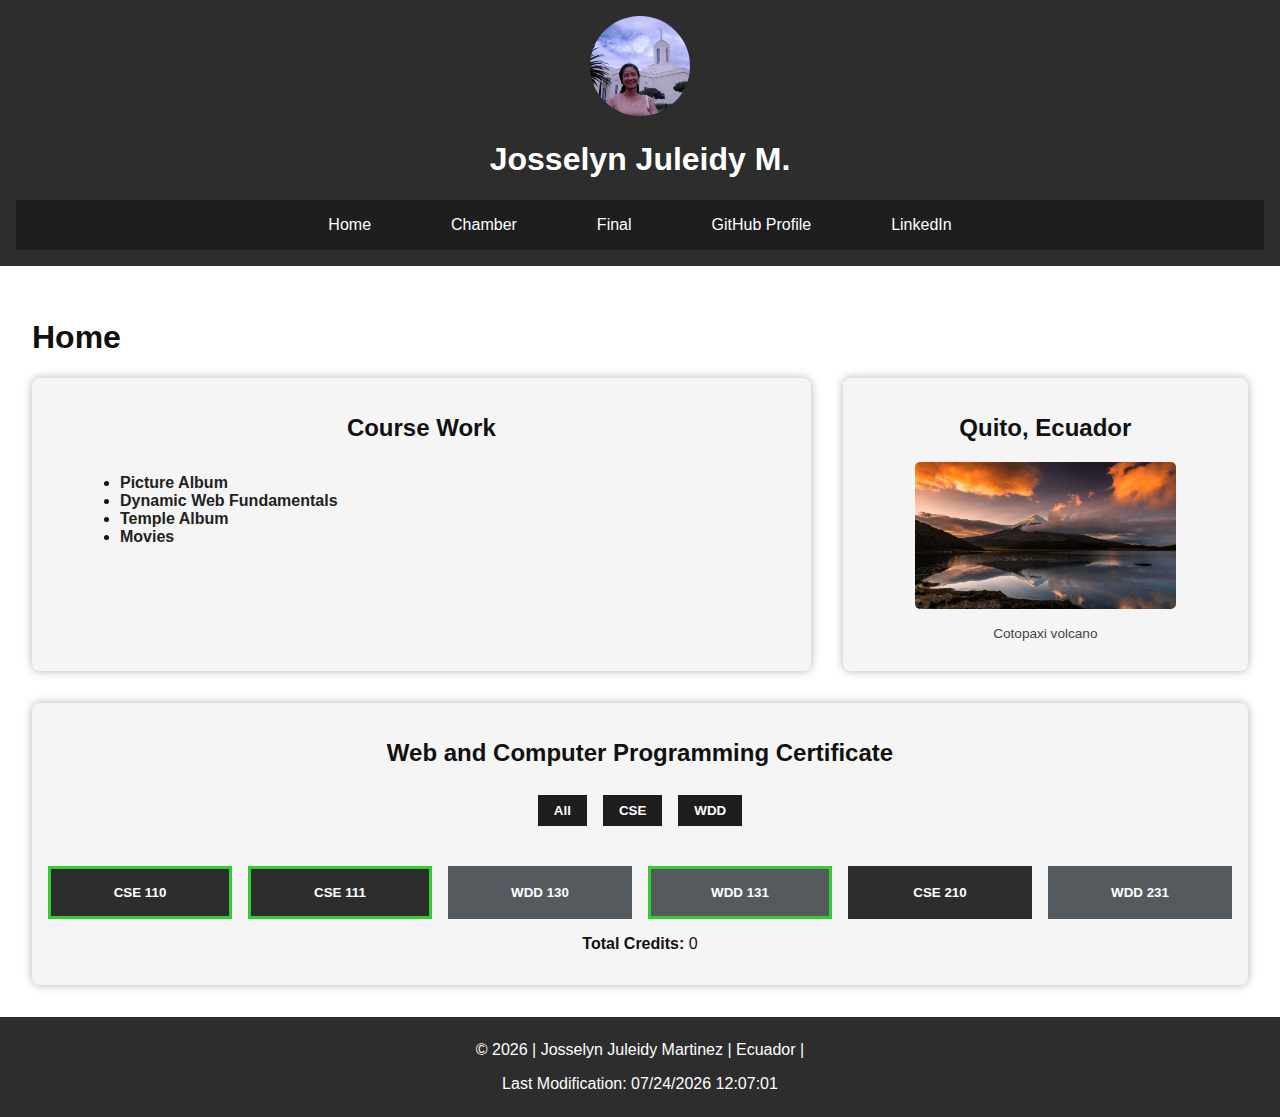
<file: index.html>
<!DOCTYPE html>
<html lang="es">
<head>
  <meta charset="UTF-8" />
  <meta name="viewport" content="width=device-width, initial-scale=1.0" />
  <title>Josselyn Juleidy M. | Course Home Page</title>
  <meta name="description" content="Personal page with links to projects, a location section with images, and an interactive area with courses by category and credit calculation." />
  <meta property="og:title" content="Course Home Page" />
  <meta property="og:description" content="Personal page with links to projects, a location section with images, and an interactive area that displays courses by category and calculates selected credits." />
  <meta name="author" content="Josselyn Martinez" />
  <link rel="stylesheet" href="./styles/page.css" />
  <script src="./scripts/page.js" defer></script>
</head>
<body>
    <header>
        <img src="./images/me.jpg" alt="Portrait of Josselyn Juleidy M." />
        <h1>Josselyn Juleidy M.</h1>
        <button class="menu-toggle" aria-label="Toggle menu">
            <span class="sr-only">Toggle menu</span>
        </button>
        <nav role="navigation" aria-label="Main Navigation">
            <a href="./index.html" target="_blank">Home</a>
            <a href="">Chamber</a>
            <a href="">Final</a>
            <a href="https://github.com/" target="_blank">GitHub Profile</a>
            <a href="https://www.linkedin.com/in/josselyn-martinez-6b7466329/" target="_blank">LinkedIn</a>
        </nav>
    </header>
    <main>
        <h1>Home</h1>
        <section class="cards">
            <div class="card left-card">
                <h2>Course Work</h2>
                <ul>
                    <li><a href="https://jossmar24.github.io/wdd131/filtered-temples.html" target="_blank">Picture Album</a></li>
                    <li><a href="https://jossmar24.github.io/wdd131/">Dynamic Web Fundamentals</a></li>
                    <li><a href="https://jossmar24.github.io/wdd131/temples.html">Temple Album</a></li>
                    <li><a href="https://jossmar24.github.io/wdd131/Cin%C3%A9ma-du-R%C3%A9el/">Movies</a></li>
                </ul>
            </div>
            <div class="card right-card">
                <h2>Quito, Ecuador</h2>
                <img src="./images/quito.jpg" alt="View of the Cotopaxi volcano in Quito, Ecuador">
                <p class="caption">Cotopaxi volcano</p>
            </div>
        </section>
        <section class="certificates">
            <h2>Web and Computer Programming Certificate</h2>
            <div class="filter-buttons">
                <button data-filter="All">All</button>
                <button data-filter="CSE">CSE</button>
                <button data-filter="WDD">WDD</button>
            </div>
            <div id="course-list" class="courses">
            </div>
            <p><strong>Total Credits:</strong> <span id="total-credits">0</span></p>
        </section>
    </main>
    <footer>
        <p id="year"></p>
        <p id="lastModify"></p>
    </footer>
</body>
</html>
</file>
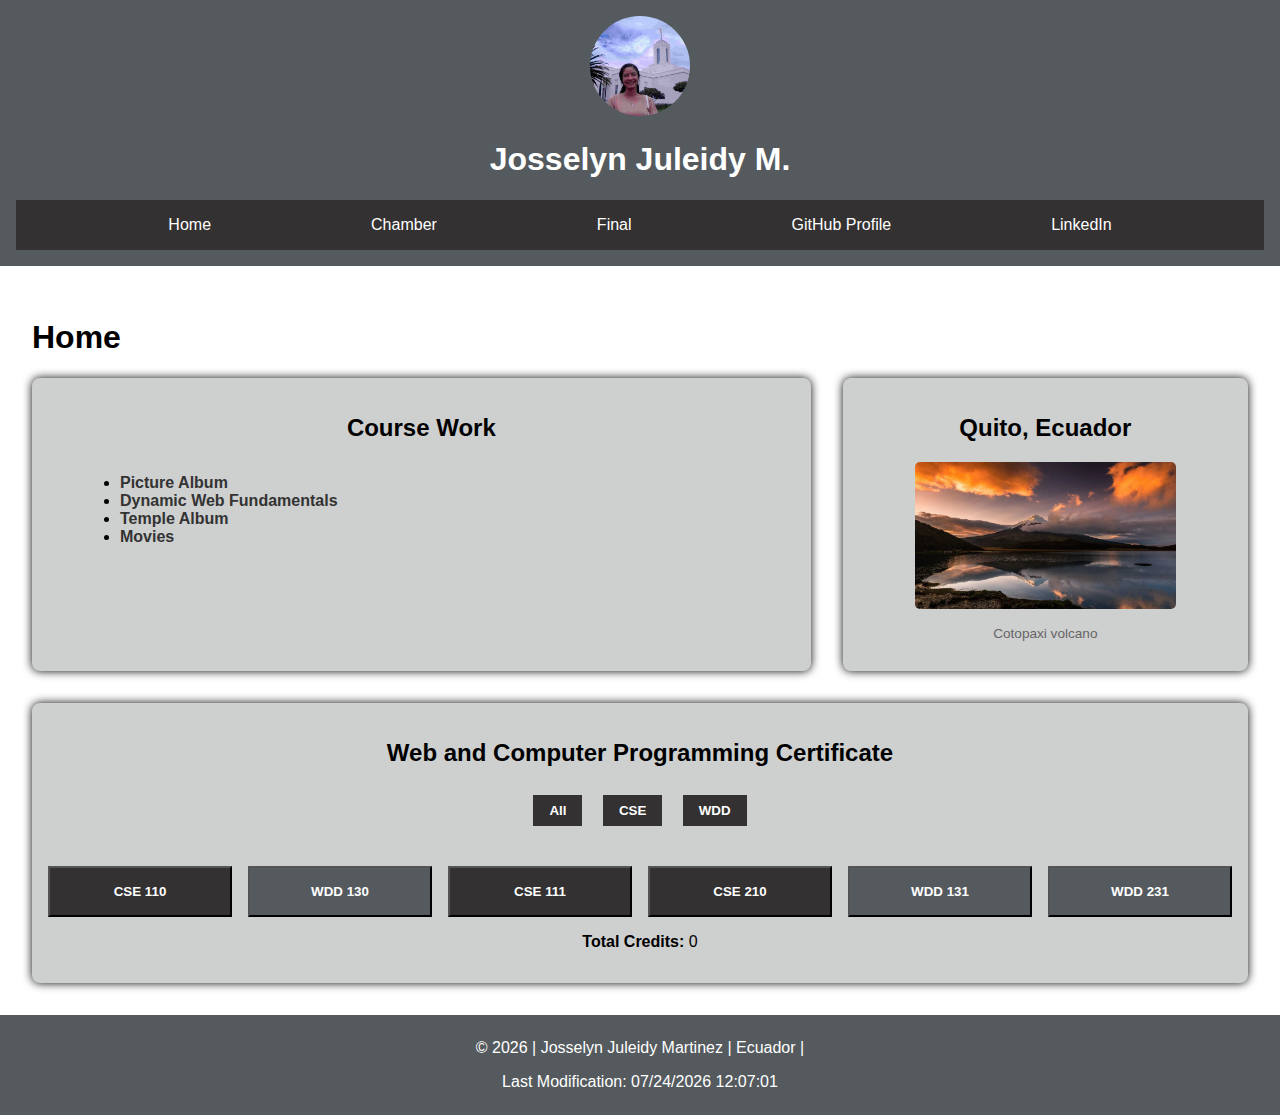
<file: weekone/index.html>
<!DOCTYPE html>
<html lang="en-US">
<head>
    <meta charset="UTF-8">
    <meta name="viewport" content="width=device-width, initial-scale=1.0">
    <title>Course Home Page</title>
    <meta name="description" 
    content="Page development with previously acquired knowledge">
    <meta name="author" content="Josselyn Martinez">
    <link rel="stylesheet" href="./styles/page.css">
    <script src="./scripts/page.js" defer></script>
</head>
<body>
    <header>
        <img src="./images/me.jpg" alt="Josselyn Juleidy M." />
        <h1>Josselyn Juleidy M.</h1>
        <button class="menu-toggle" aria-label="Toggle menu"></button>
        <nav>
            <a href="http://127.0.0.1:5500/weekone/index.html" target="_blank">Home</a>
            <a href="">Chamber</a>
            <a href="">Final</a>
            <a href="https://github.com/" target="_blank">GitHub Profile</a>
            <a href="https://www.linkedin.com/in/josselyn-martinez-6b7466329/" target="_blank">LinkedIn</a>
        </nav>
    </header>
    <main>
        <h1>Home</h1>
        <section class="cards">
            <div class="card left-card">
                <h2>Course Work</h2>
                <ul>
                    <li><a href="http://127.0.0.1:5501/filtered-temples.html" target="_blank">Picture Album</a></li>
                    <li><a href="http://127.0.0.1:5501/index.html">Dynamic Web Fundamentals</a></li>
                    <li><a href="http://127.0.0.1:5501/temples.html">Temple Album</a></li>
                    <li><a href="http://127.0.0.1:5501/Cin%C3%A9ma-du-R%C3%A9el/index.html">Movies</a></li>
                </ul>
            </div>
            <div class="card right-card">
                <h2>Quito, Ecuador</h2>
                <img src="./images/quito.jpg" alt="quito">
                <p class="caption">Cotopaxi volcano</p>
            </div>
        </section>
        <section class="certificates">
            <h2>Web and Computer Programming Certificate</h2>
            <div class="filter-buttons">
                <button data-filter="All">All</button>
                <button data-filter="CSE">CSE</button>
                <button data-filter="WDD">WDD</button>
            </div>
            <div id="course-list" class="courses">
                <button class="cse">CSE 110</button>
                <button class="wdd">WDD 130</button>
                <button class="cse">CSE 111</button>
                <button class="cse">CSE 210</button>
                <button class="wdd">WDD 131</button>
                <button class="wdd">WDD 231</button>
            </div>
            <p><strong>Total Credits:</strong> <span id="total-credits">0</span></p>
        </section>
    </main>
    <footer>
        <p id="year"></p>
        <p id="lastModify"></p>
    </footer>
    <script>
        document.addEventListener("DOMContentLoaded", () => {
  const toggle = document.querySelector(".menu-toggle");
  const nav = document.querySelector("nav");

  toggle.addEventListener("click", () => {
    nav.classList.toggle("active");
    toggle.classList.toggle("open");
  });
});
    </script>
</body>
</html>
</file>
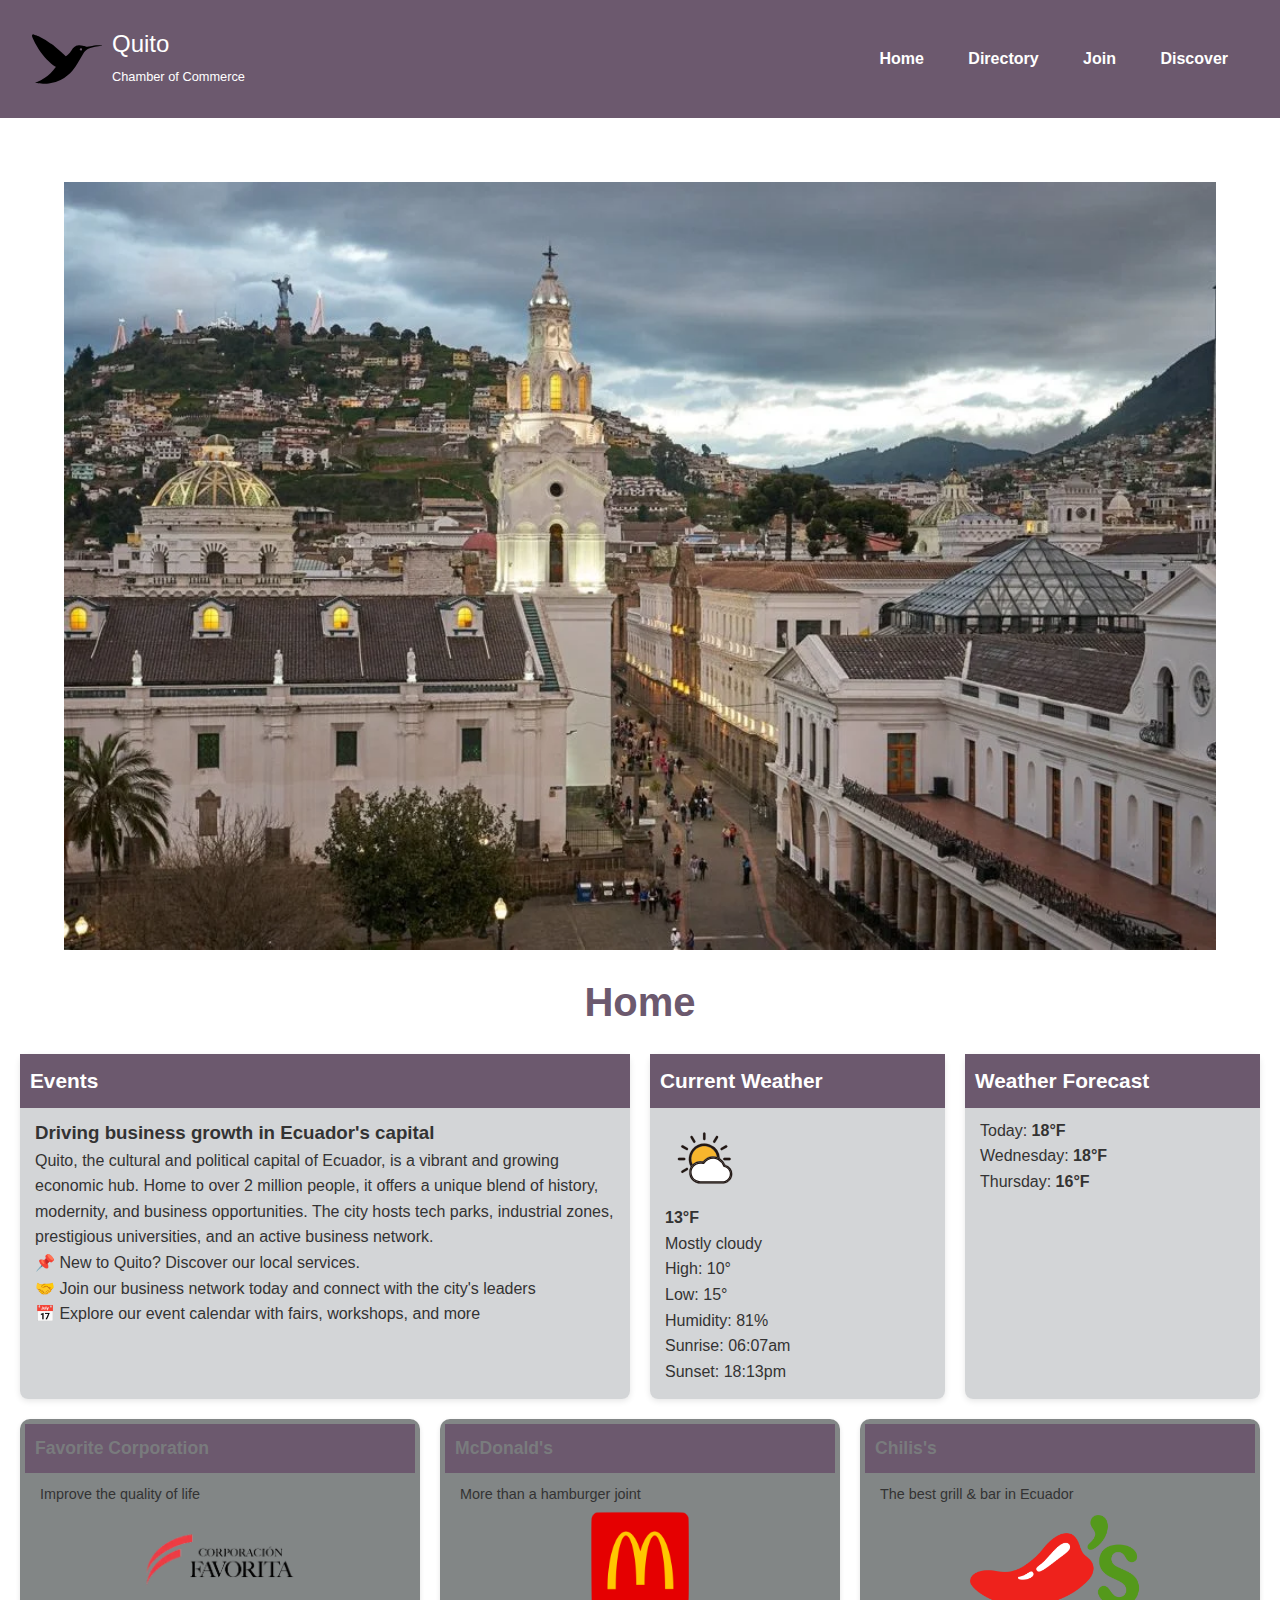
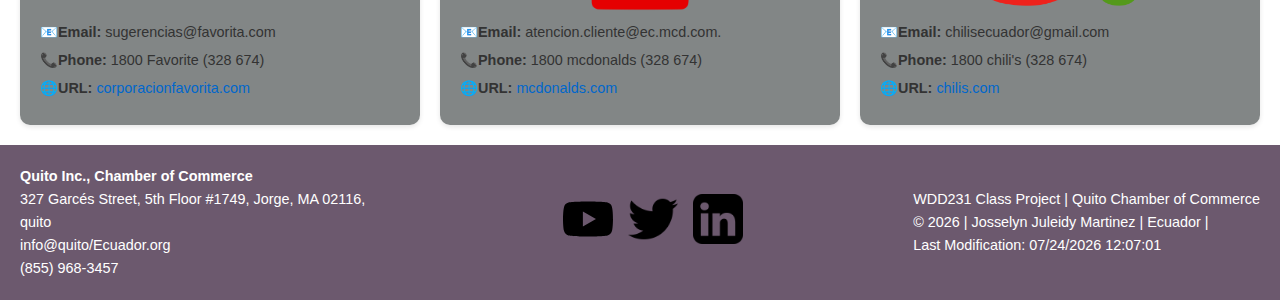
<file: week01/commerce-site-plan.html>
<!DOCTYPE html>
<html lang="en-US">

<head>
  <meta charset="UTF-8" />
  <meta name="viewport" content="width=device-width, initial-scale=1.0" />
  <title>Quito Chamber of Commerce</title>
  <meta name="description" content="Quito's business resource center, offering information on local events and much more" />
  <meta name="author" content="Josselyn Martinez" />
  <link rel="stylesheet" href="./styles/commerce.css" />
</head>

<body>
  <header>
    <div class="logo">
      <img src="./images/fluentbit.svg" alt="logo" />
      <span>
        Quito<br/>
        <small>Chamber of Commerce</small>
      </span>
    </div>

    <nav id="mainNav" class="nav-main nav-mobile">
      <a href="commerce-site-plan.html">Home</a>
      <a href="directory.html">Directory</a>
      <a href="join.html">Join</a>
      <a href="discover.html">Discover</a>
    </nav>
  </header>

  <main>
    <section class="hero">
      <img src="./images/Quito.webp" alt="Quito">
    </section>

    <h1>Home</h1>

    <section class="info-grid">
      <div class="card">
        <h2>Events</h2>
        <h3>Driving business growth in Ecuador's capital</h3>
        <p>Quito, the cultural and political capital of Ecuador, is a vibrant and growing economic hub. Home to over 2 million people, it offers a unique blend of history, modernity, and business opportunities. The city hosts tech parks, industrial zones, prestigious universities, and an active business network.</p>
        <p>📌 New to Quito? Discover our local services.</p>
        <p>🤝 Join our business network today and connect with the city's leaders</p>
        <p>📅 Explore our event calendar with fairs, workshops, and more</p>
      </div>
      <div class="card">
        <h2>Current Weather</h2>
        <img class="svg" src="./images/sunny.svg" alt="Weather">
        <p><strong>13°F</strong><br>Mostly cloudy<br>High: 10°<br>Low: 15°<br>Humidity: 81%<br>Sunrise: 06:07am<br>Sunset: 18:13pm</p>
      </div>
      <div class="card">
        <h2>Weather Forecast</h2>
        <p>Today: <strong>18°F</strong><br>Wednesday: <strong>18°F</strong><br>Thursday: <strong>16°F</strong></p>
      </div>
    </section>

    <section class="businesses">
      <div class="business-card">
        <h3>Favorite Corporation</h3>
        <P>Improve the quality of life</P>
        <img src="./images/favorita-LOGO.webp" alt="Favorite">
        <p><strong>📧Email:</strong> sugerencias@favorita.com</p>
        <p><strong>📞Phone:</strong> 1800 Favorite (328 674)</p>
        <p><strong>🌐URL:</strong> <a href="https://www.corporacionfavorita.com/" target="_blank">corporacionfavorita.com</a></p>
      </div>
      <div class="business-card">
        <h3>McDonald's</h3>
        <P>More than a hamburger joint</P>
        <img src="./images/McDonalds-logo.png" alt="business">
        <p><strong>📧Email:</strong> atencion.cliente@ec.mcd.com.</p>
        <p><strong>📞Phone:</strong> 1800 mcdonalds (328 674)</p>
        <p><strong>🌐URL:</strong> <a href="https://www.mcdonalds.com.ec/" target="_blank">mcdonalds.com</a></p>
      </div>
      <div class="business-card">
        <h3>Chilis's</h3>
        <P>The best grill & bar in Ecuador</P>
        <img src="./images/Chili's_Logo.svg.png" alt="chili's">
        <p><strong>📧Email:</strong> chilisecuador@gmail.com</p>
        <p><strong>📞Phone:</strong> 1800 chili's (328 674)</p>
        <p><strong>🌐URL:</strong> <a href="https://www.chilis.com.ec//" target="_blank">chilis.com</a></p>
      </div>
    </section>
  </main>

  <footer>
    <div class="footer-container">
      <div class="footer-contact">
        <strong>Quito Inc.,  Chamber of Commerce</strong><br />
        327 Garcés Street, 5th Floor #1749, Jorge, MA 02116, quito<br />
        info@quito/Ecuador.org<br />
        (855) 968-3457
      </div>

      <div class="footer-social">
        <a href="#"><img src="./images/youtube.svg" alt="YouTube" /></a>
        <a href="#"><img src="./images/twitter.png" alt="Twitter" /></a>
        <a href="#"><img src="./images/linkedin-sign.png" alt="LinkedIn" /></a>
      </div>

      <div class="footer-meta">
        WDD231 Class Project | Quito Chamber of Commerce<br />
        <span id="current_date"></span><br />
        <span id="lastModified"></span>
      </div>
    </div>
  </footer>

  <script src="./scripts/commerce.js" defer></script>
</body>

</html>
</file>
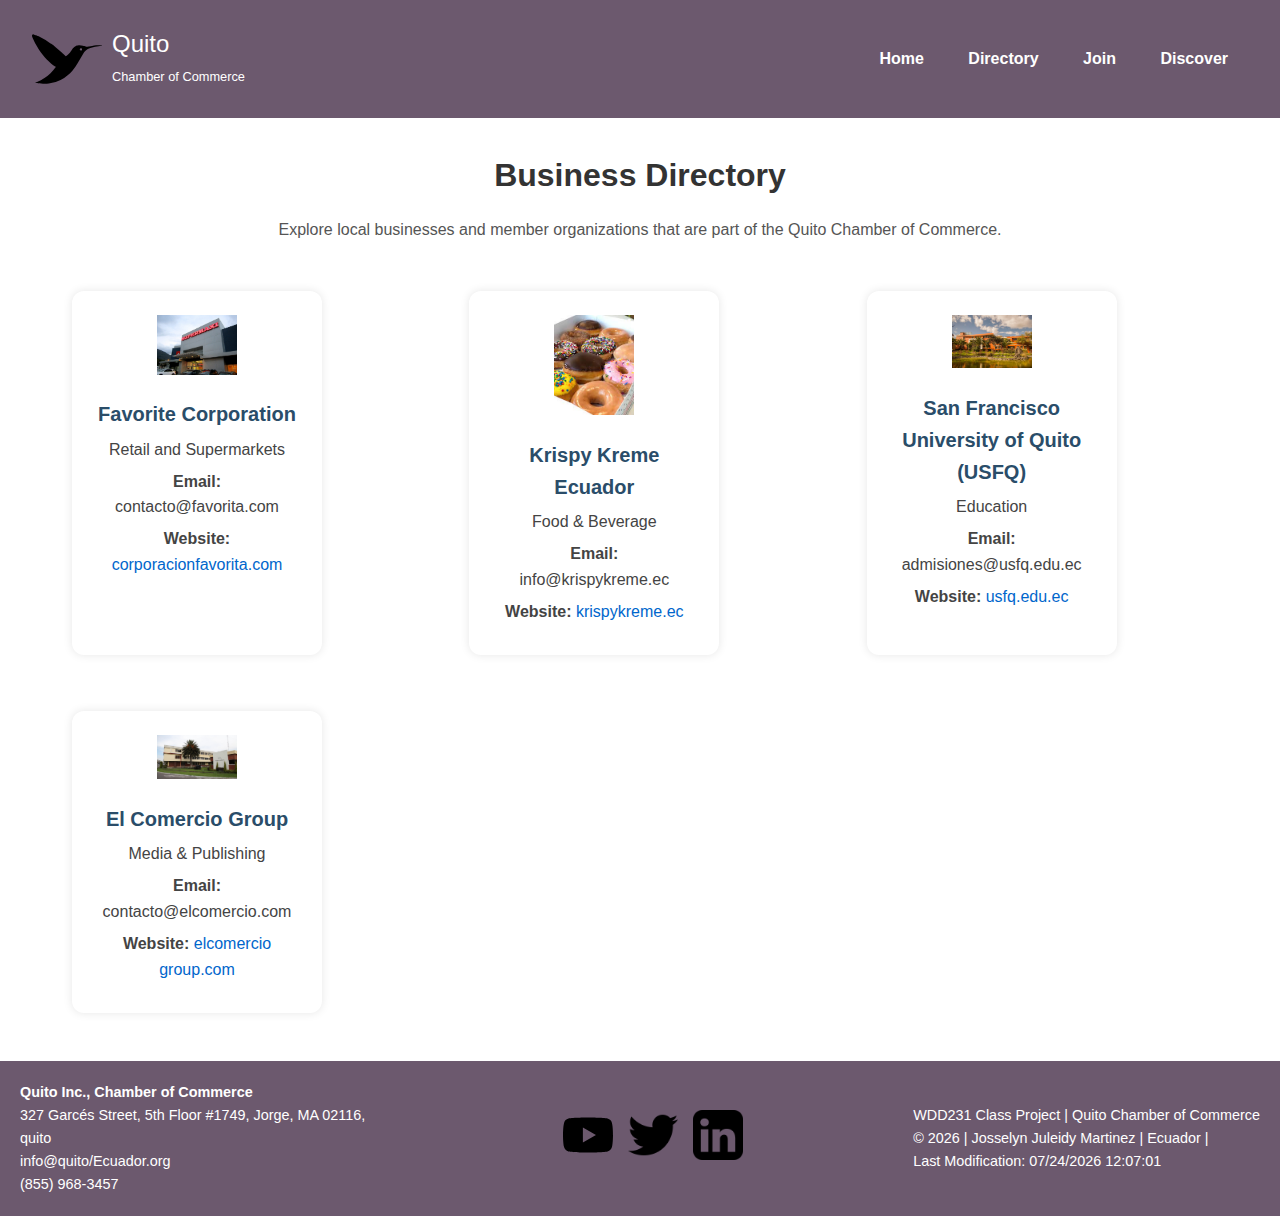
<file: week01/directory.html>
<!DOCTYPE html>
<html lang="en-US">

<head>
  <meta charset="UTF-8" />
  <meta name="viewport" content="width=device-width, initial-scale=1.0" />
  <title>Quito Chamber of Commerce</title>
  <meta name="description" content="Quito's business resource center, offering information on local events and much more" />
  <meta name="author" content="Josselyn Martinez" />
  <link rel="stylesheet" href="./styles/directory.css" />
</head>

<body>
  <header>
    <div class="logo">
      <img src="./images/fluentbit.svg" alt="logo" />
      <span>
        Quito<br />
        <small>Chamber of Commerce</small>
      </span>
    </div>

    <nav id="mainNav" class="nav-main nav-mobile">
      <a href="home.html">Home</a>
      <a href="directory.html">Directory</a>
      <a href="join.html">Join</a>
      <a href="discover.html">Discover</a>
    </nav>
  </header>
  
  <section class="directory">
    <h1>Business Directory</h1>
    <p>Explore local businesses and member organizations that are part of the Quito Chamber of Commerce.</p>
    
    <div class="directory-list">
    <div class="directory-card">
      <img src="./images/super.jpg" alt="Favorite corporation" class="directory-logo"/>
      <h2>Favorite Corporation</h2>
      <p>Retail and Supermarkets</p>
      <p><strong>Email:</strong> contacto@favorita.com</p>
      <p><strong>Website:</strong> <a href="https://www.corporacionfavorita.com" target="_blank">corporacionfavorita.com</a></p>
    </div>

    <div class="directory-card">
      <img src="./images/donas.jpeg" alt="Kispy Kreme" class="directory-logo"/>
      <h2>Krispy Kreme Ecuador</h2>
      <p>Food & Beverage</p>
      <p><strong>Email:</strong> info@krispykreme.ec</p>
      <p><strong>Website:</strong> <a href="https://www.krispykreme.ec" target="_blank">krispykreme.ec</a></p>
    </div>

    <div class="directory-card">
      <img src="./images/USFQ_campus8.jpg" alt="USFQ" class="directory-logo"/>
      <h2>San Francisco University of Quito (USFQ)</h2>
      <p>Education</p>
      <p><strong>Email:</strong> admisiones@usfq.edu.ec</p>
      <p><strong>Website:</strong> <a href="https://www.usfq.edu.ec" target="_blank">usfq.edu.ec</a></p>
    </div>

    <div class="directory-card">
      <img src="./images/Grupo_El_Comercio.jpg" alt="Comercio" class="directory-logo"/>
      <h2>El Comercio Group</h2>
      <p>Media & Publishing</p>
      <p><strong>Email:</strong> contacto@elcomercio.com</p>
      <p><strong>Website:</strong> <a href="https://www.elcomercio.com" target="_blank">elcomercio group.com</a></p>
    </div>
  </div>
</section>

<footer>
  <div class="footer-container">
    <div class="footer-contact">
      <strong>Quito Inc.,  Chamber of Commerce</strong><br />
      327 Garcés Street, 5th Floor #1749, Jorge, MA 02116, quito<br />
      info@quito/Ecuador.org<br />
      (855) 968-3457
    </div>

    <div class="footer-social">
      <a href="#"><img src="./images/youtube.svg" alt="YouTube" /></a>
      <a href="#"><img src="./images/twitter.png" alt="Twitter" /></a>
      <a href="#"><img src="./images/linkedin-sign.png" alt="LinkedIn" /></a>
    </div>

    <div class="footer-meta">
      WDD231 Class Project | Quito Chamber of Commerce<br />
      <span id="current_date"></span><br />
      <span id="lastModified"></span>
    </div>
  </div>
</footer>

<script src="./scripts/commerce.js" defer></script>
</body>

</html>
</file>
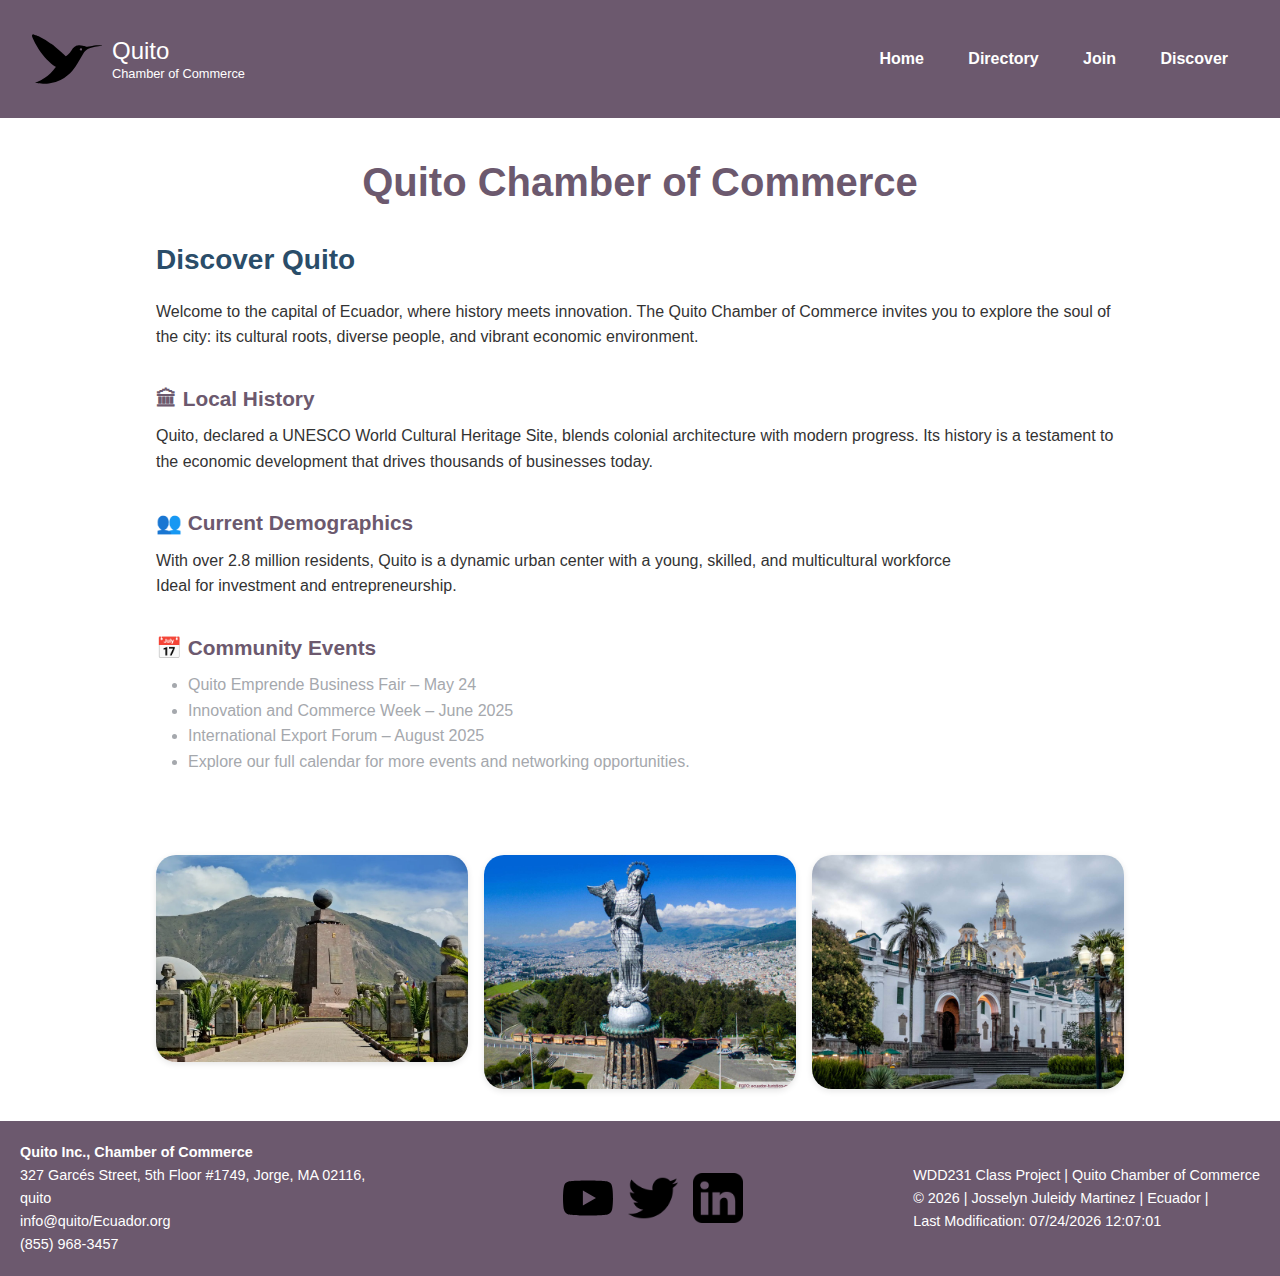
<file: week01/discover.html>
<html lang="es">
<head>
  <meta charset="UTF-8">
  <meta name="viewport" content="width=device-width, initial-scale=1.0">
  <title>Quito | Discover</title>
  <link rel="stylesheet" href="./styles/discover.css">
</head>
<body>
  <header>
    <div class="logo">
      <img src="./images/fluentbit.svg" alt="logo" />
      <span>
        Quito<br/>
        <small>Chamber of Commerce</small>
      </span>
    </div>
    <nav id="mainNav" class="nav-main nav-mobile">
      <a href="home.html">Home</a>
      <a href="directory.html">Directory</a>
      <a href="join.html">Join</a>
      <a href="discover.html">Discover</a>
    </nav>
  </header>

  <main>
    <h1>Quito Chamber of Commerce</h1>
    <section>
      <h2>Discover Quito</h2>
      <p>Welcome to the capital of Ecuador, where history meets innovation.
      The Quito Chamber of Commerce invites you to explore the soul of the city: its cultural roots, diverse people, and vibrant economic environment.</p>
    </section>
    
    <section>
      <h3>🏛 Local History</h3>
      <p>Quito, declared a UNESCO World Cultural Heritage Site, blends colonial architecture with modern progress. Its history is a testament to the economic development that drives thousands of businesses today.</p>
    </section>
    <section>
      <h3>👥 Current Demographics</h3>
      <p>With over 2.8 million residents, Quito is a dynamic urban center with a young, skilled, and multicultural workforce</p>
      <p>Ideal for investment and entrepreneurship.</p>
    </section>
    <section>
      <h3>📅 Community Events</h3>
      <ul>
        <li>Quito Emprende Business Fair – May 24</li>
        <li>Innovation and Commerce Week – June 2025</li>
        <li>International Export Forum – August 2025 
        <li>Explore our full calendar for more events and networking opportunities.</li>  
      </ul>
    </section>
    <section class="image-gallery">
      <img src="images/mitad-del-mundo.webp" alt="Site 1">
      <img src="images/panecillo.jpg" alt="Site 2">
      <img src="images/centro-historico.jpg" alt="Site 3">
    </section>
  </main>
  <footer>
    <div class="footer-container">
      <div class="footer-contact">
        <strong>Quito Inc.,  Chamber of Commerce</strong><br />
        327 Garcés Street, 5th Floor #1749, Jorge, MA 02116, quito<br />
        info@quito/Ecuador.org<br />
        (855) 968-3457
      </div>

      <div class="footer-social">
        <a href="#"><img src="./images/youtube.svg" alt="YouTube" /></a>
        <a href="#"><img src="./images/twitter.png" alt="Twitter" /></a>
        <a href="#"><img src="./images/linkedin-sign.png" alt="LinkedIn" /></a>
      </div>

      <div class="footer-meta">
        WDD231 Class Project | Quito Chamber of Commerce<br />
        <span id="current_date"></span><br />
        <span id="lastModified"></span>
      </div>
    </div>
  </footer>

  <script src="./scripts/commerce.js" defer></script>
</body>

</html>
</file>
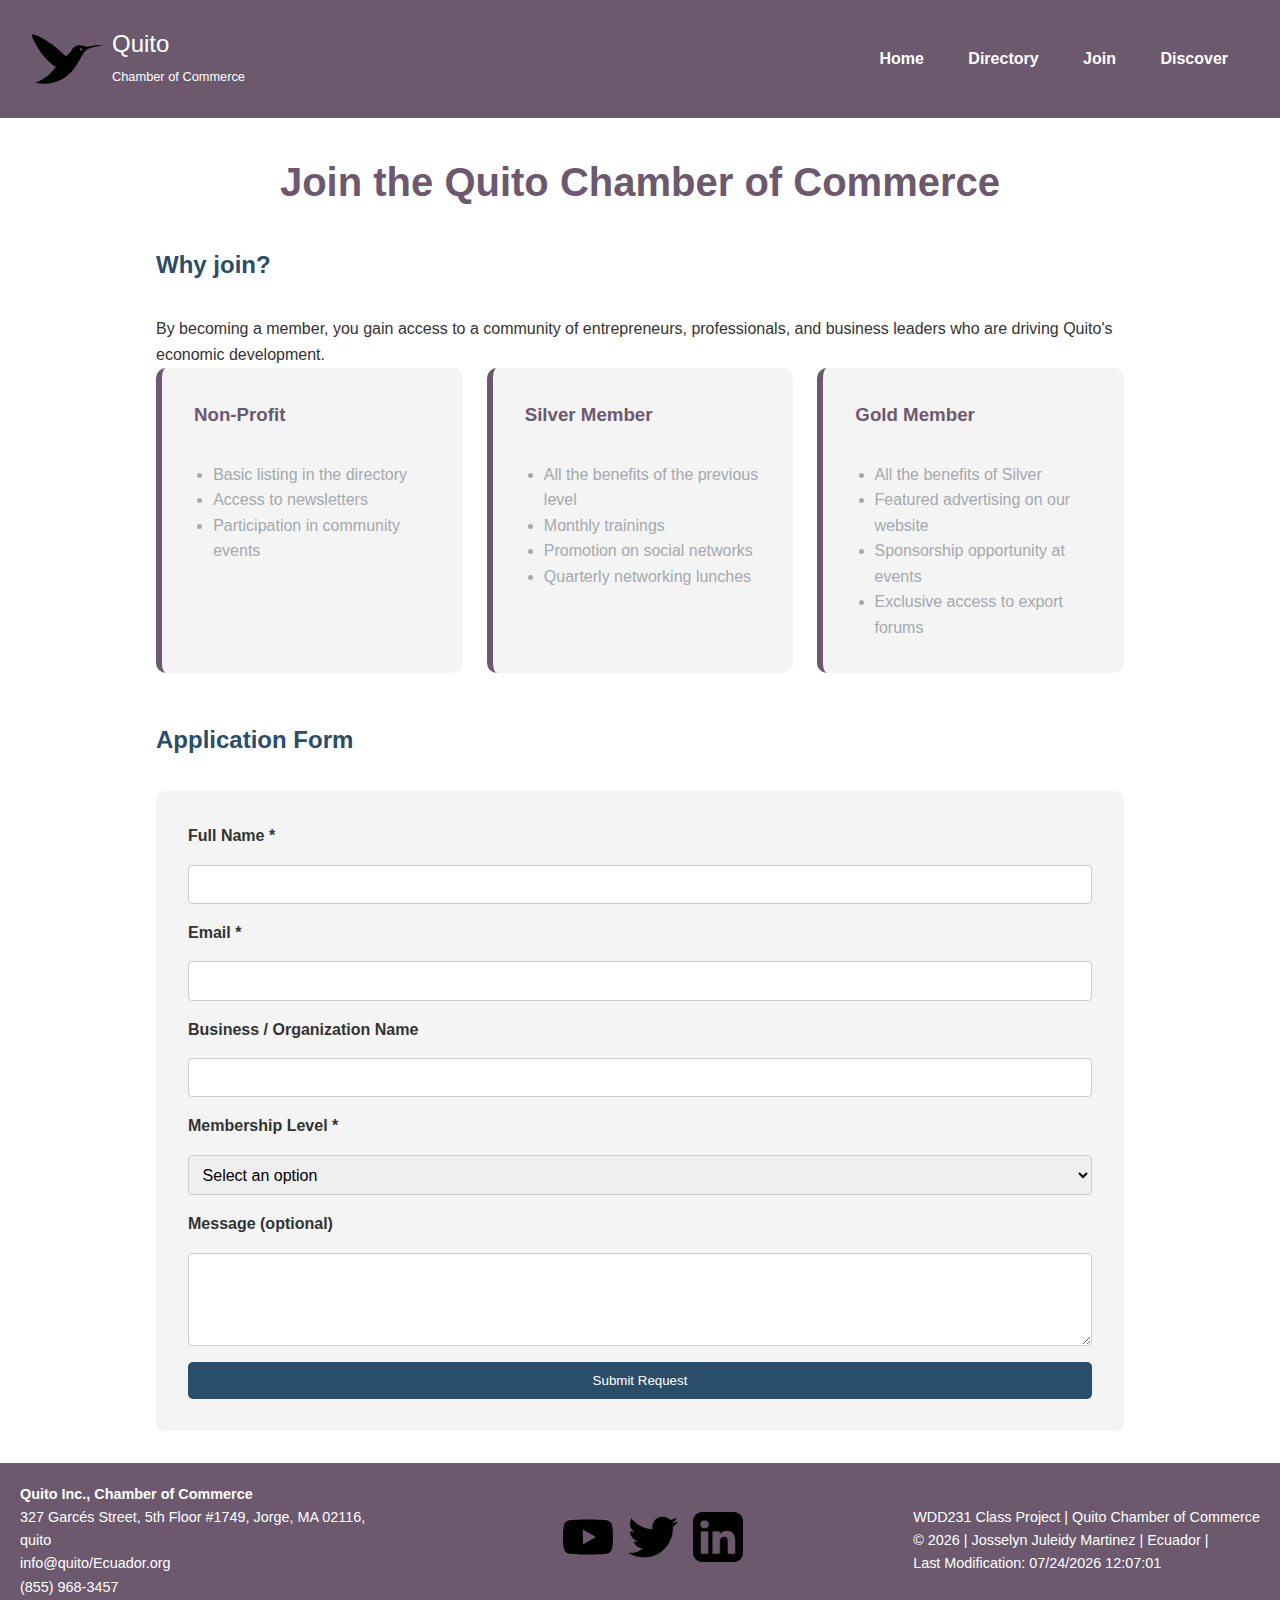
<file: week01/join.html>
<!DOCTYPE html>
<html lang="en-US">

<head>
  <meta charset="UTF-8" />
  <meta name="viewport" content="width=device-width, initial-scale=1.0" />
  <title>Quito Chamber of Commerce</title>
  <meta name="description" content="Quito's business resource center, offering information on local events and much more" />
  <meta name="author" content="Josselyn Martinez" />
  <link rel="stylesheet" href="./styles/join.css" />
</head>

<body>
  <header>
    <div class="logo">
      <img src="./images/fluentbit.svg" alt="logo" />
      <span>
        Quito<br/>
        <small>Chamber of Commerce</small>
      </span>
    </div>

    <nav id="mainNav" class="nav-main nav-mobile">
      <a href="home.html">Home</a>
      <a href="directory.html">Directory</a>
      <a href="join.html">Join</a>
      <a href="discover.html">Discover</a>
    </nav>
  </header>

<main class="join-section">
  <h1>Join the Quito Chamber of Commerce</h1>

  <section class="join-benefits">
    <h2>Why join?</h2>
    <p>By becoming a member, you gain access to a community of entrepreneurs, professionals, and business leaders who are driving Quito's economic development.</p>
    
    <div class="membership-levels">
      <div class="membership-card">
        <h3>Non-Profit</h3>
        <ul>
          <li>Basic listing in the directory</li>
          <li>Access to newsletters</li>
          <li>Participation in community events</li>
        </ul>
      </div>
      <div class="membership-card">
        <h3>Silver Member</h3>
        <ul>
          <li>All the benefits of the previous level</li>
          <li>Monthly trainings</li>
          <li>Promotion on social networks</li>
          <li>Quarterly networking lunches</li>
        </ul>
      </div>
      <div class="membership-card">
        <h3>Gold Member</h3>
        <ul>
          <li>All the benefits of Silver</li>
          <li>Featured advertising on our website</li>
          <li>Sponsorship opportunity at events</li>
          <li>Exclusive access to export forums</li>
        </ul>
      </div>
    </div>
  </section>

  <section class="join-form">
    <h2>Application Form</h2>
    <form>
      <label for="name">Full Name *</label>
      <input type="text" id="name" name="name" required>

      <label for="email">Email *</label>
      <input type="email" id="email" name="email" required>

      <label for="business">Business / Organization Name</label>
      <input type="text" id="business" name="business">

      <label for="membership">Membership Level *</label>
      <select id="membership" name="membership" required>
        <option value="">Select an option</option>
        <option value="nonprofit">Non-Profit</option>
        <option value="silver">Silver Member</option>
        <option value="gold">Gold Member</option>
      </select>

      <label for="message">Message (optional)</label>
      <textarea id="message" name="message" rows="4"></textarea>

      <button type="submit">Submit Request</button>
    </form>
  </section>
</main>

<footer>
  <div class="footer-container">
    <div class="footer-contact">
      <strong>Quito Inc.,  Chamber of Commerce</strong><br />
      327 Garcés Street, 5th Floor #1749, Jorge, MA 02116, quito<br />
      info@quito/Ecuador.org<br />
      (855) 968-3457
    </div>

    <div class="footer-social">
      <a href="#"><img src="./images/youtube.svg" alt="YouTube" /></a>
      <a href="#"><img src="./images/twitter.png" alt="Twitter" /></a>
      <a href="#"><img src="./images/linkedin-sign.png" alt="LinkedIn" /></a>
    </div>

    <div class="footer-meta">
      WDD231 Class Project | Quito Chamber of Commerce<br />
      <span id="current_date"></span><br />
      <span id="lastModified"></span>
    </div>
  </div>
</footer>

<script src="./scripts/commerce.js" defer></script>
</body>

</html>
</file>
<file: styles/page.css>
body {
  font-family: Arial, sans-serif;
  margin: 0;
  background: #ffffff;
  color: #111;
}

img {
  max-width: 100%;
  height: auto;
}

header {
  background-color: #2d2d2d;
  color: white;
  text-align: center;
  padding: 1rem;
  position: relative;
}

header img {
  width: 100px;
  border-radius: 50%;
}

nav {
  background: #1e1e1e;
  display: flex;
  justify-content: center;
  gap: 3rem;
  padding: 0.5rem;
  flex-wrap: wrap;
}

nav a {
  color: white;
  text-decoration: none;
  padding: 0.5rem 1rem;
  font-weight: 500;
  white-space: nowrap;
  transition: background-color 0.3s, color 0.3s;

}

nav a:hover,
nav a:focus-visible {
  background-color: #222;
  color: #fff;
  text-decoration: underline;
  outline: 2px solid gold;
}

.menu-toggle {
  display: none;
  position: absolute;
  top: 1rem;
  left: 1rem;
  font-size: 2rem;
  color: white;
  background: none;
  border: none;
  z-index: 1001;
  cursor: pointer;
}

.menu-toggle::before {
  content: "☰";
}

.menu-toggle.open::before {
  content: "✖";
}

.menu-toggle:focus-visible {
  outline: 3px dashed gold;
}

main {
  padding: 2rem;
}

.cards {
  display: flex;
  gap: 2rem;
  margin-bottom: 2rem;
  flex-wrap: wrap;
}

.card {
  background: #f5f5f5;
  box-shadow: 0 0 10px rgba(0, 0, 0, 0.3);
  border-radius: 8px;
  padding: 1rem;
  text-align: center;
  width: 100%;
}

.left-card {
  flex: 2;
  display: flex;
  flex-direction: column;
  align-items: flex-start;
  text-align: left;
}

.left-card h2 {
  margin-bottom: 1rem;
  align-self: center;
}

.left-card ul {
  align-self: flex-start;
  margin-left: 2rem;
}

.left-card ul li a {
  color: #222;
  text-decoration: none;
  font-weight: bold;
}

.left-card ul li a:hover,
.left-card ul li a:focus-visible {
  text-decoration: underline;
  color: #000;
  outline: 2px solid gold;
}

.right-card {
  flex: 1;
}

.card img {
  width: 70%;
  height: auto;
  border-radius: 5px;
}

.caption {
  font-size: 0.85rem;
  color: #444;
}

.certificates {
  background: #f5f5f5;
  box-shadow: 0 0 10px rgba(0, 0, 0, 0.3);
  border-radius: 8px;
  padding: 1rem;
  text-align: center;
}

.filter-buttons {
  margin-bottom: 2rem;
  display: flex;
  flex-wrap: wrap;
  justify-content: center;
}

.filter-buttons button {
  margin: 0.5rem;
  padding: 0.5rem 1rem;
  font-weight: bold;
  border: none;
  background-color: #1e1e1e;
  color: white;
  cursor: pointer;
  transition: background-color 0.3s;
}

.filter-buttons button:hover,
.filter-buttons button:focus-visible {
  background-color: #222;
  outline: 2px solid gold;
}

button.selected {
  outline: 3px solid gold;
}

.courses {
  display: grid;
  grid-template-columns: repeat(auto-fit, minmax(120px, 1fr));
  gap: 1rem;
  margin-top: 2rem;
}

.courses button {
  padding: 1rem;
  color: white;
  font-weight: bold;
  cursor: pointer;
  border: none;
}

.cse {
  background-color: #2d2d2d;
}

.wdd {
  background-color: #545a5e;
}

footer {
  background-color: #2d2d2d;
  color: white;
  text-align: center;
  padding: 0.5rem 0;
  font-size: 1rem;
}

.sr-only {
  position: absolute;
  width: 1px;
  height: 1px;
  padding: 0;
  margin: -1px;
  overflow: hidden;
  clip: rect(0, 0, 0, 0);
  white-space: nowrap;
  border: 0;
}

@media (prefers-reduced-motion: reduce) {
  * {
    transition: none !important;
    animation: none !important;
  }
}

@media (max-width: 900px) {
  nav {
    gap: 0.5rem;
    flex-wrap: wrap;
  }
  .cards {
    flex-direction: column;
    align-items: center;
  }
  .left-card,
  .right-card {
    width: 100%;
  }
}

@media (max-width: 600px) {
  header {
    padding: 1rem 0.5rem;
  }

  .menu-toggle {
    display: block;
  }

  nav {
    display: none;
    flex-direction: column;
    align-items: center;
    background-color: #2d2d2d;
    width: 100%;
    position: absolute;
    top: 60px;
    left: 0;
    z-index: 1000;
  }

  nav.active {
    display: flex;
  }

  nav a {
    padding: 0.75rem;
    width: 100%;
    text-align: center;
    border-bottom: 1px solid #777;
  }

  main {
    padding: 1rem;
  }

  .courses {
    grid-template-columns: repeat(auto-fit, minmax(100px, 1fr));
  }

  .filter-buttons button {
    margin: 0.25rem;
    font-size: 0.9rem;
  }

  .card {
    width: 100%;
  }
}
</file>
<file: weekone/styles/page.css>
body {
  font-family: Arial, sans-serif;
  margin: 0;
  background: #fff;
}
header {
  background-color: #545a5e;
  color: white;
  text-align: center;
  padding: 1rem;
  position: relative;
}
header img {
  width: 100px;
  border-radius: 50%;
}
nav {
  background: #333131;
  display: flex;
  justify-content: center;
  gap: 9rem;
  padding: 0.5rem;
}
nav a {
  color: white;
  text-decoration: none;
  padding: 0.5rem;
}
nav a:hover {
  background-color: #585f74d0;
  text-decoration: underline;
}
main {
  padding: 2rem;
}
.cards {
  display: flex;
  gap: 2rem;
  margin-bottom: 2rem;
}
.card {
  background: #cecfcf;
  box-shadow: 0 0 10px #080808;
  border-radius: 8px;
  padding: 1rem;
  text-align: center;
}
.left-card {
  flex: 2;
  display: flex;
  flex-direction: column;
  align-items: flex-start;
  text-align: left;
}
.left-card h2 {
  margin-bottom: 1rem;
  align-self: center;
}
.left-card ul {
  align-self: flex-start;
  margin-left: 2rem;
}
.left-card ul li a {
  color: #333;
  text-decoration: none;
  font-weight: bold;
}
.left-card ul li a:hover {
  text-decoration: underline;
  color: #000;
}
.right-card {
  flex: 1;
}
.card img {
  width: 70%;
  height: auto;
  border-radius: 5px;
}
.caption {
  font-size: 0.85rem;
  color: #666;
}
.certificates {
  background: #cecfcf;
  box-shadow: 0 0 10px #080808;
  border-radius: 8px;
  padding: 1rem;
  text-align: center;
}
.filter-buttons {
  margin-bottom: 2rem;
}
.filter-buttons button {
  margin: 0.5rem;
  padding: 0.5rem 1rem;
  font-weight: bold;
  border: none;
  background-color: #333131;
  color: white;
  cursor: pointer;
}
.filter-buttons button:hover {
  background-color: #666;
}
button.selected {
  outline: 3px solid gold;
}
.courses {
  display: grid;
  grid-template-columns: repeat(auto-fit, minmax(120px, 1fr));
  gap: 1rem;
  margin-top: 2rem;
}
.courses button {
  padding: 1rem;
  color: white;
  font-weight: bold;
  cursor: pointer;
}
.cse {
  background-color: #333131;
}
.wdd {
  background-color: #545a5e;
}
footer {
  background-color: #545a5e;
  color: white;
  text-align: center;
  padding: 0.5rem 0;
  font-size: 1rem;
}
.menu-toggle {
  display: none;
  position: absolute;
  top: 1rem;
  left: 1rem;
  font-size: 2rem;
  color: white;
  background: none;
  border: none;
  z-index: 1001;
  cursor: pointer;
}

@media (max-width: 900px) {
  nav {
    gap: 3rem;
    flex-wrap: wrap;
  }
  .cards {
    flex-direction: column;
    align-items: center;
  }
  .left-card,
  .right-card {
    width: 100%;
  }
}

@media (max-width: 600px) {
  header {
    padding: 1rem 0.5rem;
  }
  .menu-toggle {
    display: block;
  }
  nav {
    display: none;
    flex-direction: column;
    align-items: center;
    background-color: #545a5e;
    width: 100%;
    position: absolute;
    top: 60px;
    left: 0;
    z-index: 1000;
  }
  nav.active {
    display: flex;
  }
  nav a {
    padding: 0.75rem;
    width: 100%;
    text-align: center;
    border-bottom: 1px solid #777;
  }
  .menu-toggle::before {
    content: "☰";
  }
  .menu-toggle.open::before {
    content: "✖";
  }
  main {
    padding: 1rem;
  }
  .cards {
    flex-direction: column;
    gap: 1rem;
  }
  .card {
    width: 100%;
  }
  .courses {
    grid-template-columns: repeat(auto-fit, minmax(100px, 1fr));
  }
  .filter-buttons {
    display: flex;
    flex-wrap: wrap;
    justify-content: center;
  }
  .filter-buttons button {
    margin: 0.25rem;
    font-size: 0.9rem;
  }
}
</file>
<file: week01/styles/commerce.css>
:root {
  --primary-color: #6c596e;
  --secondary-color: white;
  --accent-color: #2a4d69;
  --neutral-color: #f4f4f4;
  --text-color: #333;
  --text-muted: #a5a8ad;
  --card-bg-color: #7a7e7eef;
}

* {
  margin: 0;
  padding: 0;
  box-sizing: border-box;
}

body {
  font-family: 'Segoe UI', Tahoma, Geneva, Verdana, sans-serif;
  line-height: 1.6;
  background-color: var(--secondary-color);
  color: var(--text-color);
}
  
  header {
    background-color: var(--primary-color);
    color: var(--secondary-color);
    padding: 1.5rem 2rem;
    display: flex;
    justify-content: space-between;
    align-items: center;
    flex-wrap: wrap;
  }

  .logo {
    display: flex;
    align-items: center;
    gap: 10px;
  }
  
  .logo img {
    height: 70px;
  }
  
  .logo span {
    font-size: 1.5rem;
    line-height: 1.2;
  }
  
  .logo small {
    font-size: 0.8rem;
    color: var(--secondary-color);
  }
  
  nav a {
    margin: 0 20px;
    text-decoration: none;
    color: var(--secondary-color);
    font-weight: bold;
    transition: color 0.3s ease;
  }

  nav a:hover {
    color: var(--text-muted);
    text-decoration: underline;
  }
  
  .hero {
    width: 100%;
    display: flex;
    align-items: center;
    justify-content: center;
    overflow: hidden;
    margin-top: 5%;
  }
  
  .hero img {
    width: 90%;
    height: auto;
    display: block;
  }
  
  .hero button {
    padding: 10px 20px;
    background: var(--card-bg-color);
    border: none;
    cursor: pointer;
    transition: background-color 0.3s ease;
  }

  .hero button:hover {
    background-color: #585f74d0;
  }
  
  h1 {
    padding: 20px;
    font-size: 2.5rem;
    color: var(--primary-color);
    text-align: center;
  }
  
  .info-grid {
    display: grid;
    grid-template-columns: repeat(auto-fit, minmax(200px, 1fr));
    gap: 20px;
    padding: 0 20px;
  }
  
  .card {
    background: #c9cbced0;
    padding: 15px;
    border-radius: 8px;
    box-shadow: 0 2px 6px rgba(0, 0, 0, 0.1);
  }
  
  .card h2 {
    background: var(--primary-color);
    color: var(--secondary-color);
    margin: -15px -15px 10px -15px;
    padding: 10px;
    font-size: 1.3rem;
  }

  .card:first-child {
    grid-column: span 2;
  }
  
  .businesses {
    display: grid;
    grid-template-columns: repeat(auto-fit, minmax(250px, 1fr));
    gap: 20px;
    padding: 20px;
  }
  
  .business-card {
    background: var(--card-bg-color);
    padding: 20px;
    border-radius: 10px;
    box-shadow: 0 2px 5px rgba(0, 0, 0, 0.1);
  }

  .business-card h3 {
    background: var(--primary-color);
    color: var(--card-bg-color);
    margin: -15px -15px 10px -15px;
    padding: 10px;
    font-size: 1.1rem;
  }

  .business-card img {
    display: block;
    width: 50%;
    height: 100px;
    margin: 0 auto 10px auto;
    object-fit: contain;
  }
  
  .business-card p,
  .business-card a {
    margin: 5px 0;
    font-size: 0.9rem;
  }

  .business-card a {
    color: #0066cc;
    text-decoration: none;
  }
  
  .business-card a:hover {
    text-decoration: underline;
  }

  .svg {
    background-color: transparent;
    width: 5rem;
  }

  footer {
    background-color: var(--primary-color);
    color: var(--secondary-color);
    padding: 20px;
    font-size: 0.9rem;
  }
  
  .footer-container {
    display: flex;
    justify-content: space-between;
    flex-wrap: wrap;
    gap: 20px;
    align-items: center;
  }
  
  .footer-contact,
  .footer-meta {
    max-width: 30%;
  }
  
  .footer-social {
    display: flex;
    gap: 15px;
    justify-content: center;
    align-items: center;
  }
  
  .footer-social img {
    width: 50px;
    height: 50px;
    filter: grayscale(100%);
    transition: filter 0.3s ease;
  }
  
  .footer-social img:hover {
    filter: grayscale(0%);
  }
</file>
<file: week01/styles/directory.css>
:root{
  --primary-color: #6c596e;
  --secondary-color: white;
  --tertiary-color: #444;
  --fourth-color: #a5a8ad;
}

* {
  box-sizing: border-box;
  margin: 0;
  padding: 0;
}

nav a {
  margin: 0 20px;
  text-decoration: none;
  color: var(--secondary-color);
  font-weight: bold;
  transition: color 0.3s ease;
}

body {
  font-family: 'Segoe UI', Tahoma, Geneva, Verdana, sans-serif;
  line-height: 1.6;
  background-color: var(--secondary-color);
  color: var(--text-color);
}

header {
  background-color: var(--primary-color);
  color: var(--secondary-color);
  padding: 1.5rem 2rem;
  display: flex;
  justify-content: space-between;
  align-items: center;
  flex-wrap: wrap;
}

.logo {
  display: flex;
  align-items: center;
  gap: 10px;
}

.logo img {
  height: 70px;
}

.logo span {
  font-size: 1.5rem;
  line-height: 1.2;
}

.logo small {
  font-size: 0.8rem;
  color: var(--secondary-color);
}

nav a {
  color: var(--secondary-color);
  margin: 0 20px;
  text-decoration: none;
  font-weight: bold;
  transition: color 0.3s ease;
}

nav a:hover {
  color: var(--text-muted);
  text-decoration: underline;
}

.directory {
  max-width: 1200px;
  margin: 2rem auto;
  padding: 0 1rem;
  font-family: 'Segoe UI', Tahoma, Geneva, Verdana, sans-serif;
}

.directory h1 {
  text-align: center;
  color: #333;
  margin-bottom: 1rem;
}

.directory p {
  text-align: center;
  color: #555;
  margin-bottom: 2rem;
}

.directory-list {
  display: grid;
  grid-template-columns: repeat(auto-fit, minmax(280px, 1fr));
  gap: 1.5rem;
}

.directory-card {
  background-color: #fff;
  border-radius: 12px;
  padding: 1.5rem;
  text-align: center;
  box-shadow: 0 0 10px rgba(0,0,0,0.1);
  max-width: 250px;
  margin: 1rem;
}

.directory-logo {
  width: 80px;
  height: auto;
  margin-bottom: 1rem;
}

.directory-card:hover {
  transform: translateY(-4px);
  box-shadow: 0 4px 12px rgba(0, 0, 0, 0.15);
}

.directory-card h2 {
  margin-top: 0;
  color: #2a4d69;
  font-size: 1.25rem;
}

.directory-card p {
  margin: 0.4rem 0;
  color: #444;
}

.directory-card a {
  color: #0066cc;
  text-decoration: none;
}

.directory-card a:hover {
  text-decoration: underline;
}


footer {
  background-color: var(--primary-color);
  color: var(--secondary-color);
  padding: 20px;
  font-size: 0.9rem;
}

.footer-container {
  display: flex;
  justify-content: space-between;
  flex-wrap: wrap;
  gap: 20px;
  align-items: center;
}

.footer-contact,
.footer-meta {
  max-width: 30%;
}

.footer-social {
  display: flex;
  gap: 15px;
  justify-content: center;
  align-items: center;
}

.footer-social img {
  width: 50px;
  height: 50px;
  filter: grayscale(100%);
  transition: filter 0.3s ease;
}

.footer-social img:hover {
  filter: grayscale(0%);
}
</file>
<file: week01/styles/discover.css>
:root {
    --primary-color: #6c596e;
    --secondary-color: white;
    --accent-color: #2a4d69;
    --neutral-color: #f4f4f4;
    --text-color: #333;
    --text-muted: #a5a8ad;
  }
  
  * {
    box-sizing: border-box;
    margin: 0;
    padding: 0;
  }
  
  body {
    font-family: 'Segoe UI', Tahoma, Geneva, Verdana, sans-serif;
    line-height: 1.6;
    background-color: var(--secondary-color);
    color: var(--text-color);
  }
  
  header {
    background-color: var(--primary-color);
    color: var(--secondary-color);
    padding: 1.5rem 2rem;
    display: flex;
    justify-content: space-between;
    align-items: center;
    flex-wrap: wrap;
  }
  
  .logo {
    display: flex;
    align-items: center;
    gap: 10px;
  }
  
  .logo img {
    height: 70px;
  }
  
  .logo span {
    font-size: 1.5rem;
    line-height: 1.2;
  }
  
  .logo small {
    font-size: 0.8rem;
    color: var(--secondary-color)
  }

  nav a {
    margin: 0 20px;
    text-decoration: none;
    color: var(--secondary-color);
    font-weight: bold;
    transition: color 0.3s ease;
  }
  
  nav a:hover {
    color: var(--text-muted);
    text-decoration: underline;
  }
  
  main {
    max-width: 1000px;
    margin: 2rem auto;
    padding: 0 1rem;
  }
  
  main h1 {
    text-align: center;
    font-size: 2.5rem;
    color: var(--primary-color);
    margin-bottom: 1.5rem;
  }
  
  main section {
    margin-bottom: 2rem;
  }
  
  h2 {
    font-size: 1.75rem;
    color: var(--accent-color);
    margin-bottom: 1rem;
  }
  
  h3 {
    font-size: 1.3rem;
    color: var(--primary-color);
    margin-bottom: 0.5rem;
  }
  
  ul {
    list-style: disc;
    margin-left: 2rem;
    color: var(--text-muted);
  }
  
  .image-gallery {
    display: grid;
    grid-template-columns: repeat(auto-fit, minmax(280px, 1fr));
    gap: 1rem;
    margin-top: 5rem;
  }
  
  .image-gallery img {
    width: 100%;
    border-radius: 20px;
    box-shadow: 0 2px 6px rgba(0, 0, 0, 0.1);
    object-fit: cover;
  }
  
  footer {
    background-color: var(--primary-color);
    color: var(--secondary-color);
    padding: 20px;
    font-size: 0.9rem;
  }
  
  .footer-container {
    display: flex;
    justify-content: space-between;
    flex-wrap: wrap;
    gap: 20px;
    align-items: center;
  }
  
  .footer-contact,
  .footer-meta {
    max-width: 30%;
  }
  
  .footer-social {
    display: flex;
    gap: 15px;
    justify-content: center;
    align-items: center;
  }
  
  .footer-social img {
    width: 50px;
    height: 50px;
    filter: grayscale(100%);
    transition: filter 0.3s ease;
  }
  
  .footer-social img:hover {
    filter: grayscale(0%);
  }

  @media (max-width: 768px) {
    header {
      flex-direction: column;
      align-items: flex-start;
      padding: 1rem;
    }
  
    .logo {
      flex-direction: column;
      align-items: flex-start;
      gap: 5px;
    }
  
    nav {
      width: 100%;
      display: flex;
      flex-wrap: wrap;
      justify-content: center;
      margin-top: 1rem;
      gap: 10px;
    }
  
    nav a {
      margin: 0 10px;
      font-size: 1rem;
    }
  
    main {
      padding: 0 0.5rem;
    }
  
    main h1 {
      font-size: 2rem;
    }
  
    h2 {
      font-size: 1.5rem;
    }
  
    h3 {
      font-size: 1.1rem;
    }
  
    ul {
      margin-left: 1.5rem;
    }
  
    .image-gallery {
      grid-template-columns: 1fr;
    }
  
    .footer-container {
      flex-direction: column;
      align-items: flex-start;
      gap: 5px;
    }
  
    .footer-contact,
    .footer-meta {
      max-width: 100%;
    }
  
    .footer-social {
      justify-content: flex-start;
    }
  
    .footer-social img {
      width: 40px;
      height: 40px;
    }
  }
</file>
<file: week01/styles/join.css>
:root {
    --primary-color: #6c596e;
    --secondary-color: white;
    --accent-color: #2a4d69;
    --neutral-color: #f4f4f4;
    --text-color: #333;
    --text-muted: #a5a8ad;
  }
  
  * {
    margin: 0;
    padding: 0;
    box-sizing: border-box;
  }
  
  body {
    font-family: 'Segoe UI', Tahoma, Geneva, Verdana, sans-serif;
    background-color: var(--secondary-color);
    color: var(--text-color);
    line-height: 1.6;
  }
  
  header {
    background-color: var(--primary-color);
    color: var(--secondary-color);
    padding: 1.5rem 2rem;
    display: flex;
    justify-content: space-between;
    align-items: center;
    flex-wrap: wrap;
  }
  
  .logo {
    display: flex;
    align-items: center;
    gap: 10px;
  }
  
  .logo img {
    height: 70px;
  }
  
  .logo span {
    font-size: 1.5rem;
    line-height: 1.2;
  }
  
  .logo small {
    font-size: 0.8rem;
    color: var(--secondary-color);
  }
  
  nav a {
    margin: 0 20px;
    text-decoration: none;
    color: var(--secondary-color);
    font-weight: bold;
    transition: color 0.3s ease;
  }
  
  nav a:hover {
    color: var(--text-muted);
    text-decoration: underline;
  }

  main {
    max-width: 1000px;
    margin: 2rem auto;
    padding: 0 1rem;
  }
  
  main h1 {
    text-align: center;
    font-size: 2.5rem;
    color: var(--primary-color);
    margin-bottom: 2rem;
  }
  
  .join-benefits h2,
  .join-form h2 {
    color: var(--accent-color);
    margin-bottom: 2rem;
  }
  
  .membership-levels {
    display: grid;
    gap: 1.5rem;
    grid-template-columns: repeat(auto-fit, minmax(250px, 1fr));
    margin-bottom: 3rem;
  }
  
  .membership-card {
    background-color: var(--neutral-color);
    padding: 2rem;
    border-left: 6px solid var(--primary-color);
    border-radius: 10px;
  }
  
  .membership-card h3 {
    color: var(--primary-color);
    margin-bottom: 2rem;
  }
  
  .membership-card ul {
    list-style: disc;
    margin-left: 1.2rem;
    color: var(--text-muted);
  }
  
  .join-form form {
    display: flex;
    flex-direction: column;
    gap: 1rem;
    background-color: var(--neutral-color);
    padding: 2rem;
    border-radius: 8px;
  }
  
  form label {
    font-weight: bold;
  }
  
  form input,
  form select,
  form textarea {
    padding: 0.6rem;
    border: 1px solid #ccc;
    border-radius: 4px;
    font-size: 1rem;
  }
  
  form button {
    background-color: var(--accent-color);
    color: white;
    padding: 0.7rem 1.5rem;
    border: none;
    border-radius: 5px;
    cursor: pointer;
    transition: background 0.3s ease;
  }
  
  form button:hover {
    background-color: #1f3950;
  }
  
  footer {
    background-color: var(--primary-color);
    padding: 20px;
    font-size: 0.9rem;
    color: var(--secondary-color);
  }
  
  .footer-container {
    display: flex;
    justify-content: space-between;
    flex-wrap: wrap;
    gap: 20px;
    align-items: center;
  }
  
  .footer-contact,
  .footer-meta {
    max-width: 30%;
  }
  
  .footer-social {
    display: flex;
    gap: 15px;
    justify-content: center;
    align-items: center;
  }
  
  .footer-social img {
    width: 50px;
    height: 50px;
    filter: grayscale(100%);
    transition: filter 0.3s ease;
  }
  
  .footer-social img:hover {
    filter: grayscale(0%);
  }

  @media (max-width: 768px) {
    header {
      flex-direction: column;
      align-items: flex-start;
      padding: 1rem;
    }
  
    nav {
      width: 100%;
      margin-top: 1rem;
      display: flex;
      flex-wrap: wrap;
      justify-content: center;
      gap: 10px;
    }
  
    nav a {
      margin: 0;
      padding: 0.5rem 0;
    }
  
    .logo {
      flex-direction: column;
      align-items: flex-start;
      gap: 5px;
    }
  
    main {
      padding: 1rem;
    }
  
    main h1 {
      font-size: 2rem;
    }
  
    .membership-levels {
      grid-template-columns: 1fr;
    }
  
    .join-form form {
      padding: 1rem;
    }
  
    .footer-container {
      flex-direction: column;
      align-items: flex-start;
      gap: 1.5rem;
    }
  
    .footer-contact,
    .footer-meta {
      max-width: 100%;
    }
  
    .footer-social {
      justify-content: flex-start;
    }
  
    .logo img {
      height: 60px;
    }
  
    .footer-social img {
      width: 40px;
      height: 40px;
    }
  }
</file>
